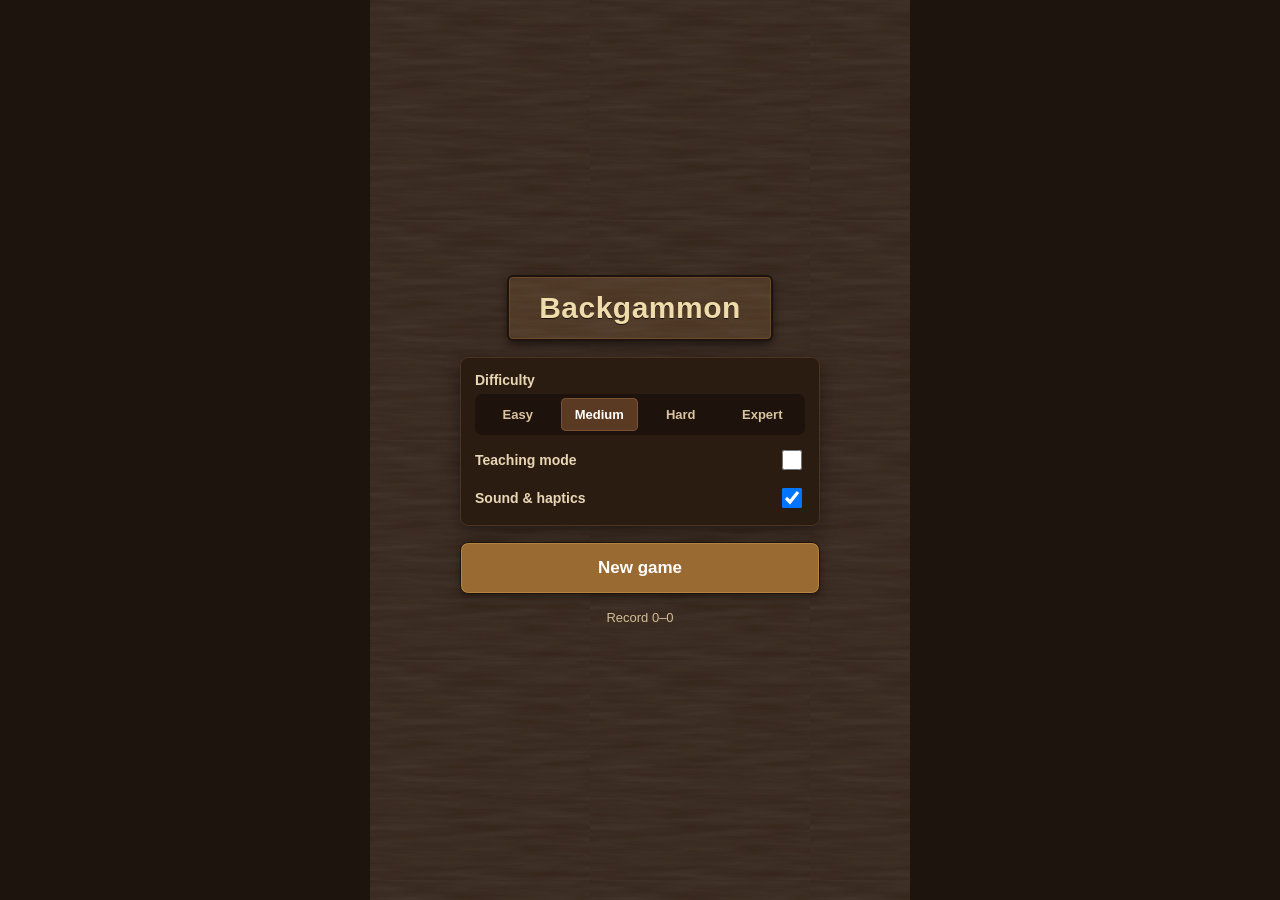
<file: docs/index.html>
<!DOCTYPE html>
<html lang="en">
<head>
  <meta charset="utf-8" />
  <meta name="viewport" content="width=device-width, initial-scale=1, maximum-scale=1, user-scalable=no, viewport-fit=cover" />
  <meta name="theme-color" content="#241a11" />
  <meta name="apple-mobile-web-app-capable" content="yes" />
  <title>Backgammon</title>
  <!-- self-contained build; edit web/*.js and rerun build_play.py -->
  <style>
:root {
  /* solid material colors — no gradients */
  --felt: #b58a55;          /* playing surface (camel) */
  --felt-dark: #7c5631;     /* bear-off tray */
  --wood: #34241a;          /* walnut frame */
  --wood-light: #4a3320;    /* center bar / lighter walnut */
  --wood-edge: #1d130c;     /* frame edge */
  --pt-light: #e7d6b1;      /* cream point */
  --pt-dark: #5a3a22;       /* walnut point */
  --white-checker: #e9dfc7; /* ivory checker body */
  --white-edge: #b39c6c;
  --white-ring: #cdba8c;
  --white-text: #6a5230;
  --black-checker: #2e2014; /* espresso checker body */
  --black-edge: #150d06;
  --black-ring: #574230;
  --black-text: #d6c4a2;
  --hi-src: #1f7bd6;        /* source highlight (blue) */
  --hi-dst: #2bb24a;        /* destination highlight (green) */
  --bg: #1c140d;            /* dark backdrop */
  --panel: #2a1c11;
  --text: #f1e8d6;
  --muted: #bda988;

  /* fine felt noise */
  --tex-felt: url("data:image/svg+xml,%3Csvg%20xmlns='http://www.w3.org/2000/svg'%20width='90'%20height='90'%3E%3Cfilter%20id='n'%3E%3CfeTurbulence%20type='fractalNoise'%20baseFrequency='0.85'%20numOctaves='2'/%3E%3CfeColorMatrix%20type='saturate'%20values='0'/%3E%3C/filter%3E%3Crect%20width='100%25'%20height='100%25'%20filter='url(%23n)'%20opacity='0.045'/%3E%3C/svg%3E");
  /* directional wood grain */
  --tex-wood: url("data:image/svg+xml,%3Csvg%20xmlns='http://www.w3.org/2000/svg'%20width='220'%20height='220'%3E%3Cfilter%20id='w'%3E%3CfeTurbulence%20type='fractalNoise'%20baseFrequency='0.014%200.17'%20numOctaves='3'%20seed='7'/%3E%3CfeColorMatrix%20type='saturate'%20values='0'/%3E%3C/filter%3E%3Crect%20width='100%25'%20height='100%25'%20filter='url(%23w)'%20opacity='0.11'/%3E%3C/svg%3E");
}
* { box-sizing: border-box; -webkit-tap-highlight-color: transparent; }
html, body { margin: 0; padding: 0; background: var(--bg); color: var(--text);
  font-family: -apple-system, BlinkMacSystemFont, "Segoe UI", Roboto, sans-serif;
  height: 100%; overflow: hidden; }
#app { max-width: 540px; margin: 0 auto; padding: 6px 8px;
  height: 100vh; height: 100dvh; display: flex; flex-direction: column;
  background-color: var(--wood);
  background-image: var(--tex-wood); background-size: 220px 220px; }
/* fixed-height rows; the board flexes to fill what's left */
.gamebar, .controls, .teachPanel { flex: 0 0 auto; }

/* ===== screens ===== */
.screen { display: none; }
.screen.active { flex: 1 1 auto; display: flex; flex-direction: column; min-height: 0; gap: 5px; }

/* ===== home screen ===== */
#home { align-items: center; justify-content: center; gap: 16px; padding: 12px; }
.home-plaque { font-size: 30px; font-weight: 800; letter-spacing: .5px; color: #f0dcab;
  text-shadow: 0 1px 0 #1d130c;
  padding: 14px 30px; border-radius: 6px;
  background: var(--wood-light); background-image: var(--tex-wood); background-size: 220px 220px;
  border: 2px solid #1d130c;
  box-shadow: inset 0 0 0 1px #6a4a2a, 0 4px 10px rgba(0,0,0,.5); }
.home-panel { width: 100%; max-width: 360px; background: var(--panel);
  border: 1px solid #4a3320; border-radius: 8px; padding: 14px; display: flex; flex-direction: column; gap: 12px;
  box-shadow: 0 6px 18px rgba(0,0,0,.4); }
.field { display: flex; flex-direction: column; gap: 6px; }
.field.row { flex-direction: row; align-items: center; justify-content: space-between; }
.field-label { color: #e9d6b4; font-size: 14px; font-weight: 600; }
.seg { display: flex; gap: 4px; background: #1d130c; border-radius: 7px; padding: 4px; }
.seg button { flex: 1; padding: 9px 4px; border: none; border-radius: 5px; background: transparent;
  color: #d9c3a0; font-size: 13px; font-weight: 600; }
.seg button.on { background: var(--pt-dark); color: #fff; box-shadow: inset 0 0 0 1px #7a5230; }
#home select { background: #1d130c; color: var(--text); border: 1px solid #4a3320; border-radius: 6px; padding: 7px 10px; font-size: 14px; }
#home .toggle input { width: 20px; height: 20px; }
.home-actions { width: 100%; max-width: 360px; display: flex; flex-direction: column; gap: 10px; }
.bigbtn { padding: 15px; border-radius: 8px; font-size: 17px; font-weight: 700;
  border: 1px solid #1d130c; background: var(--wood-light); color: #f0e2c8;
  box-shadow: inset 0 0 0 1px #5a4129, 0 3px 8px rgba(0,0,0,.4); }
.bigbtn.primary { background: #9a6a33; border-color: #1d130c; color: #fff;
  box-shadow: inset 0 0 0 1px #b58341, 0 3px 8px rgba(0,0,0,.4); }
.bigbtn:active { transform: scale(.98); }
.home-stats { color: #d3bd98; font-size: 13px; }

/* ===== game top bar ===== */
.gamebar { display: flex; align-items: center; gap: 8px; padding: 2px 2px; }
.gamebar .msg { flex: 1; font-size: 13px; color: var(--text); white-space: nowrap; overflow: hidden; text-overflow: ellipsis; }
.gamebar .pips { font-size: 12px; color: var(--muted); white-space: nowrap; }
.iconbtn { width: 38px; height: 34px; flex: 0 0 auto; border-radius: 6px; border: 1px solid #1d130c;
  background: var(--wood-light); color: #f0e2c8; font-size: 17px; line-height: 1; }
.iconbtn.on { background: #9a6a33; border-color: #1d130c; }
.iconbtn:active { transform: scale(.95); }
.gamebar .cube { width: 32px; height: 32px; font-size: 14px; flex: 0 0 auto; }

.topbar { display: flex; align-items: center; gap: 8px; flex-wrap: wrap; margin-bottom: 6px; }
.topbar h1 { font-size: 18px; margin: 0; flex: 1; font-weight: 700; }
.topbar select, .topbar button, .controls button {
  background: var(--wood-light); color: var(--text); border: 1px solid #1d130c;
  border-radius: 6px; padding: 7px 10px; font-size: 14px; }
.toggle { display: flex; align-items: center; gap: 5px; font-size: 13px; color: var(--muted); }

.status { background: var(--panel); border-radius: 6px; padding: 6px 10px; font-size: 13px;
  min-height: 20px; display: flex; justify-content: space-between; gap: 8px; }
.status .msg { color: var(--text); }
.status .pips { color: var(--muted); white-space: nowrap; }

/* ===== Board ===== */
#board { border: 10px solid var(--wood); border-radius: 8px; position: relative;
  margin: 2px 0; display: flex; flex-direction: column; flex: 1 1 auto; min-height: 0;
  background-color: var(--wood); background-image: var(--tex-wood); background-size: 220px 220px;
  box-shadow: inset 0 0 0 2px var(--wood-edge), 0 6px 18px rgba(0,0,0,.55); }
.board-half { display: flex; flex: 1; min-height: 0; }
.quadrant { display: flex; flex: 12; min-width: 0;
  background-color: var(--felt);
  background-image: var(--tex-felt); background-size: 90px 90px; }
.bar { flex: 1.4; display: flex; flex-direction: column;
  align-items: center; justify-content: space-between; min-width: 22px;
  background-color: var(--wood-light); background-image: var(--tex-wood); background-size: 220px 220px;
  box-shadow: inset 1px 0 0 var(--wood-edge), inset -1px 0 0 var(--wood-edge); }
.tray { flex: 1.6; display: flex; flex-direction: column;
  align-items: center; justify-content: space-between; min-width: 26px;
  background-color: var(--felt-dark);
  box-shadow: inset 2px 0 0 var(--wood-edge); }

.point { flex: 1; position: relative; display: flex; flex-direction: column;
  align-items: center; min-width: 0; cursor: pointer; }
.board-half.top .point { justify-content: flex-start; }
.board-half.bottom .point { justify-content: flex-end; }
/* triangles — flat solid colors */
.point::before { content: ""; position: absolute; left: 8%; right: 8%; }
.board-half.top .point::before { top: 0; height: 92%;
  clip-path: polygon(0 0, 100% 0, 50% 100%); }
.board-half.bottom .point::before { bottom: 0; height: 92%;
  clip-path: polygon(50% 0, 0 100%, 100% 100%); }
.board-half.top .point:nth-child(odd)::before  { background: var(--pt-dark); }
.board-half.top .point:nth-child(even)::before { background: var(--pt-light); }
.board-half.bottom .point:nth-child(odd)::before  { background: var(--pt-dark); }
.board-half.bottom .point:nth-child(even)::before { background: var(--pt-light); }

.point .label { position: absolute; font-size: 9px; color: rgba(255,255,255,.5); z-index: 2; }
.board-half.top .point .label { bottom: 2px; }
.board-half.bottom .point .label { top: 2px; }

.checkers { position: relative; z-index: 3; display: flex; flex-direction: column;
  align-items: center; width: 100%; }
.board-half.bottom .checkers { flex-direction: column-reverse; }
.checker { width: 86%; max-width: 32px; aspect-ratio: 1; border-radius: 50%;
  display: flex; align-items: center; justify-content: center; font-size: 11px; font-weight: 700;
  margin: -1px 0; position: relative;
  box-shadow: 0 2px 3px rgba(0,0,0,.45); }
/* concentric turned-wood grooves (flat rings, no gradient) */
.checker::before { content: ""; position: absolute; width: 64%; height: 64%; border-radius: 50%;
  z-index: 1; }
.checker::after { content: ""; position: absolute; width: 30%; height: 30%; border-radius: 50%;
  z-index: 1; }
.checker.w { background: var(--white-checker); border: 1.5px solid var(--white-edge); color: var(--white-text); }
.checker.w::before { border: 1.5px solid var(--white-ring); }
.checker.w::after { border: 1.5px solid var(--white-ring); }
.checker.b { background: var(--black-checker); border: 1.5px solid var(--black-edge); color: var(--black-text); }
.checker.b::before { border: 1.5px solid var(--black-ring); }
.checker.b::after { border: 1.5px solid var(--black-ring); }

/* stacked checkers in bar/tray are smaller */
.bar .checker, .tray .checker { width: 70%; max-width: 22px; }
.tray .count { color: var(--muted); font-size: 11px; padding: 2px; }

.bar, .tray { position: relative; }

/* movable checkers: the liftable (top-of-stack) checker gets a soft glowing
   ring that gently breathes — "ready to pick up" — instead of a hard box. */
.point.src .checker:last-child,
.bar.src .checker:last-child {
  box-shadow: 0 2px 3px rgba(0,0,0,.45),
              0 0 0 2px var(--hi-src),
              0 0 9px 1px rgba(43,128,221,.55);
  z-index: 6;
  animation: liftBreathe 1.5s ease-in-out infinite; }
@keyframes liftBreathe {
  0%, 100% { transform: translateY(0) scale(1); }
  50%      { transform: translateY(-2px) scale(1.035); } }

/* selected source: lifted off the board with a bright white halo */
.point.sel .checker:last-child,
.bar.sel .checker:last-child {
  box-shadow: 0 7px 9px rgba(0,0,0,.5),
              0 0 0 2.5px #fff,
              0 0 13px 2px rgba(255,255,255,.5);
  transform: translateY(-4px) scale(1.07);
  z-index: 7; }

/* Landing spots: the triangle itself glow-pulses. Yellow = a legal place the
   selected checker can land; green = a teaching-mode recommended spot. */
.point.dst::after, .point.bestghost::after { content: ""; position: absolute;
  left: 8%; right: 8%; z-index: 2; pointer-events: none; }
.board-half.top .point.dst::after, .board-half.top .point.bestghost::after {
  top: 0; height: 92%; clip-path: polygon(0 0, 100% 0, 50% 100%); }
.board-half.bottom .point.dst::after, .board-half.bottom .point.bestghost::after {
  bottom: 0; height: 92%; clip-path: polygon(50% 0, 0 100%, 100% 100%); }
.point.dst::after       { background: rgba(255,212,60,.45); animation: glowYellow 1s ease-in-out infinite; }
.point.bestghost::after { background: rgba(70,222,110,.5);  animation: glowGreen  1s ease-in-out infinite; }
.tray.dst { animation: glowYellowBox 1s ease-in-out infinite; }

@keyframes glowYellow {
  0%,100% { opacity: .5; filter: drop-shadow(0 0 2px rgba(255,205,50,.7)); }
  50%     { opacity: 1;  filter: drop-shadow(0 0 10px rgba(255,205,50,1)); } }
@keyframes glowGreen {
  0%,100% { opacity: .5; filter: drop-shadow(0 0 2px rgba(55,215,100,.7)); }
  50%     { opacity: 1;  filter: drop-shadow(0 0 10px rgba(55,215,100,1)); } }
@keyframes glowYellowBox {
  0%,100% { box-shadow: inset 0 0 0 2px rgba(255,205,50,.5), 0 0 4px rgba(255,205,50,.4); }
  50%     { box-shadow: inset 0 0 0 3px rgba(255,205,50,1), 0 0 12px rgba(255,205,50,.9); } }

/* a checker mid-flight between points */
.checker.flying { position: fixed; z-index: 100; pointer-events: none; margin: 0;
  transition: transform .26s cubic-bezier(.22,.7,.3,1); will-change: transform; }
/* the just-arrived checker settling onto its point */
.checker.land { animation: landPop .2s cubic-bezier(.34,1.56,.64,1); }
@keyframes landPop { 0% { transform: scale(1.28); } 100% { transform: scale(1); } }

/* Dice + cube */
#dice.dice-overlay { position: absolute; top: 50%; left: 50%; transform: translate(-50%, -50%);
  display: flex; align-items: center; gap: 10px; z-index: 30; pointer-events: none; }
.dice-overlay .die { box-shadow: 0 4px 8px rgba(0,0,0,.5); }
.die { width: 42px; height: 42px; background: #f4f0e6; border-radius: 6px; display: grid;
  grid-template: repeat(3, 1fr) / repeat(3, 1fr); padding: 5px; box-shadow: 0 2px 4px rgba(0,0,0,.4);
  border: 1px solid #d8d0bd;
  transition: opacity .2s, transform .2s; }
.die.used { opacity: .35; transform: scale(.9); }
/* dark dice for the AI player's turn */
.die.brown { background: #2e2014; border-color: #150d06; }
.die.brown .pip { background: #efe2c7; }
#dice.rolling .die { animation: tumble .14s linear infinite; }
@keyframes tumble {
  0% { transform: rotate(0) scale(1); } 25% { transform: rotate(-12deg) scale(1.08); }
  50% { transform: rotate(0) scale(1.12); } 75% { transform: rotate(12deg) scale(1.08); }
  100% { transform: rotate(0) scale(1); } }
.die.settle { animation: settleDie .26s cubic-bezier(.34,1.56,.64,1); }
@keyframes settleDie { 0% { transform: scale(1.25); } 100% { transform: scale(1); } }
.die .pip { width: 7px; height: 7px; border-radius: 50%; background: #1a1a1a; align-self: center; justify-self: center; }
.cube { width: 40px; height: 40px; border: 1px solid #1d130c; border-radius: 6px; background: #e9dfc7;
  color: #2e2014; display: flex; align-items: center; justify-content: center; font-weight: 700; font-size: 16px;
  box-shadow: inset 0 0 0 1px #cdba8c; }
.cube small { font-size: 9px; color: var(--muted); position: absolute; margin-top: 28px; }

/* floating contextual control (bottom-center): Roll, then Undo once rolled */
.dock { position: absolute; left: 50%; bottom: 12px; transform: translateX(-50%);
  display: flex; align-items: center; gap: 8px; z-index: 40; }
.dockbtn { width: 46px; height: 46px; flex: 0 0 auto; border-radius: 50%;
  border: 1px solid #1d130c; background: var(--wood-light); color: #f0e2c8;
  font-size: 20px; line-height: 1; display: flex; align-items: center; justify-content: center;
  box-shadow: 0 4px 12px rgba(0,0,0,.5), inset 0 0 0 1px #5a4129; cursor: pointer;
  transition: transform .08s, opacity .18s; }
.dockbtn .ic { display: block; transform: translateY(-.5px); }
.dockbtn.primary { width: 50px; height: 50px; font-size: 22px; color: #fff;
  background: #9a6a33; border-color: #1d130c;
  box-shadow: 0 4px 14px rgba(0,0,0,.5), inset 0 0 0 1px #b58341; }
.dockbtn.primary:not(:disabled) { animation: rollPulse 1.6s ease-in-out infinite; }
@keyframes rollPulse {
  0%,100% { box-shadow: 0 4px 14px rgba(0,0,0,.5), inset 0 0 0 1px #b58341, 0 0 0 0 rgba(190,140,70,.5); }
  50%     { box-shadow: 0 4px 14px rgba(0,0,0,.5), inset 0 0 0 1px #b58341, 0 0 0 8px rgba(190,140,70,0); } }
.dockbtn:disabled { opacity: .35; animation: none; cursor: default; }
.dockbtn:active:not(:disabled) { transform: scale(.91); }

/* the doubling cube (top bar) lights up when you may double */
.gamebar .cube.can { cursor: pointer; border-color: #b58341;
  animation: cubePulse 1.9s ease-in-out infinite; }
@keyframes cubePulse {
  0%,100% { box-shadow: inset 0 0 0 1px #cdba8c, 0 0 0 0 rgba(190,140,70,.5); }
  50%     { box-shadow: inset 0 0 0 1px #cdba8c, 0 0 0 5px rgba(190,140,70,0); } }

/* teaching review — a dismissible popup card at the top of the board */
.teachPanel { position: absolute; left: 50%; top: 8px; transform: translateX(-50%);
  width: calc(100% - 20px); max-width: 470px; z-index: 45;
  background: var(--panel); border: 1px solid #5a4129; border-radius: 10px;
  padding: 11px 36px 12px 14px; font-size: 13px; line-height: 1.4;
  box-shadow: 0 12px 30px rgba(0,0,0,.6); }
.teach-close { position: absolute; top: 6px; right: 8px; width: 26px; height: 26px;
  border: none; background: transparent; color: var(--muted); font-size: 21px;
  line-height: 1; cursor: pointer; border-radius: 6px; }
.teach-close:hover { color: var(--text); }
.teachPanel .verdict { font-weight: 700; margin-bottom: 4px; }
.teachPanel .verdict.best { color: #7CFC9A; }
.teachPanel .verdict.good { color: #a3e635; }
.teachPanel .verdict.doubtful { color: #fbbf24; }
.teachPanel .verdict.error { color: #fb923c; }
.teachPanel .verdict.blunder { color: #f87171; }

.modal { position: fixed; inset: 0; background: rgba(0,0,0,.6); display: flex;
  align-items: center; justify-content: center; z-index: 50; }
.modal .card { background: var(--panel); border-radius: 8px; padding: 18px; max-width: 320px; text-align: center;
  border: 1px solid #4a3320; }
.modal .card h2 { margin: 0 0 8px; }
.modal .card .row { display: flex; gap: 8px; margin-top: 12px; }
.modal .card .row button { flex: 1; padding: 10px; border-radius: 6px; border: none; font-weight: 700; }
.stats { font-size: 12px; color: var(--muted); text-align: center; margin-top: 8px; }


</style>
</head>
<body>
  <div id="app">

    <!-- ===== HOME SCREEN ===== -->
    <section id="home" class="screen active">
      <div class="home-plaque">Backgammon</div>

      <div class="home-panel">
        <div class="field">
          <span class="field-label">Difficulty</span>
          <div class="seg" id="homeLevel">
            <button type="button" data-level="easy">Easy</button>
            <button type="button" data-level="medium">Medium</button>
            <button type="button" data-level="hard">Hard</button>
            <button type="button" data-level="expert">Expert</button>
          </div>
        </div>

        <label class="field row toggle">
          <span class="field-label">Teaching mode</span>
          <input type="checkbox" id="homeTeach" />
        </label>

        <div class="field row" id="tierRow">
          <span class="field-label">Hint detail</span>
          <select id="homeTier">
            <option value="beginner">Beginner</option>
            <option value="intermediate">Intermediate</option>
            <option value="advanced">Advanced</option>
          </select>
        </div>

        <label class="field row toggle">
          <span class="field-label">Sound &amp; haptics</span>
          <input type="checkbox" id="homeSound" checked />
        </label>
      </div>

      <div class="home-actions">
        <button id="resumeBtn" class="bigbtn">Resume game</button>
        <button id="playBtn" class="bigbtn primary">New game</button>
      </div>

      <div class="home-stats" id="homeStats"></div>
    </section>

    <!-- ===== GAME SCREEN ===== -->
    <section id="game" class="screen">
      <div class="gamebar">
        <button id="homeBtn" class="iconbtn" title="Menu">☰</button>
        <span class="msg" id="msg"></span>
        <span class="pips" id="pips"></span>
        <div id="cube" class="cube" title="Doubling cube — tap to double">1</div>
        <button id="teachBtn" class="iconbtn" title="Teaching hints">💡</button>
      </div>

      <div id="board">
        <div class="board-half top">
          <div class="quadrant" id="q-tl"></div>
          <div class="bar" id="bar-top"></div>
          <div class="quadrant" id="q-tr"></div>
          <div class="tray" id="tray-top"><span class="count">0</span></div>
        </div>
        <div class="board-half bottom">
          <div class="quadrant" id="q-bl"></div>
          <div class="bar" id="bar-bottom"></div>
          <div class="quadrant" id="q-br"></div>
          <div class="tray" id="tray-bottom"><span class="count">0</span></div>
        </div>
        <div id="dice" class="dice-overlay"></div>

        <div class="dock">
          <button id="rollBtn" class="dockbtn primary" title="Roll dice" aria-label="Roll dice"><span class="ic">⚅</span></button>
          <button id="undoBtn" class="dockbtn" title="Undo move" aria-label="Undo move" style="display:none"><span class="ic">↺</span></button>
        </div>

        <div class="teachPanel" id="teachPanel" style="display:none">
          <button class="teach-close" id="teachClose" title="Dismiss" aria-label="Dismiss">×</button>
          <div class="verdict"></div>
          <div class="why"></div>
        </div>
      </div>
    </section>

  </div>

  <script>
// engine.js — backgammon rules engine (browser + Node).
// A faithful port of Sources/BackgammonEngine (validated by dev/oracle).
//
// Conventions: points[1..24] from White's view, index 0 unused.
//   +n = n White checkers, -n = n Black checkers. White (= +1) moves high->low
//   and bears off past 1; Black (= -1) mirrors. All generation runs on a
//   normalized board (mover positive) and is de-normalized on the way out.
(function (root, factory) {
  const mod = factory();
  if (typeof module === "object" && module.exports) module.exports = mod;
  else root.Engine = mod;
})(typeof self !== "undefined" ? self : this, function () {
  "use strict";

  const WHITE = 1, BLACK = -1;

  function startingBoard() {
    const pts = new Array(25).fill(0);
    const setup = { 1: -2, 6: 5, 8: 3, 12: -5, 13: 5, 17: -3, 19: -5, 24: 2 };
    for (const k in setup) pts[+k] = setup[k];
    return { points: pts, barW: 0, barB: 0, offW: 0, offB: 0 };
  }

  const clone = (b) => ({ points: b.points.slice(), barW: b.barW, barB: b.barB, offW: b.offW, offB: b.offB });
  const bar = (b, pl) => (pl === WHITE ? b.barW : b.barB);
  const off = (b, pl) => (pl === WHITE ? b.offW : b.offB);
  const owns = (b, p, pl) => (pl === WHITE ? b.points[p] > 0 : b.points[p] < 0);
  const count = (b, p, pl) => { const v = b.points[p]; return pl === WHITE ? (v > 0 ? v : 0) : (v < 0 ? -v : 0); };

  function checkerCount(b, pl) {
    let c = bar(b, pl) + off(b, pl);
    for (let p = 1; p <= 24; p++) c += count(b, p, pl);
    return c;
  }

  function mirrored(b) {
    const np = new Array(25).fill(0);
    for (let p = 1; p <= 24; p++) np[p] = -b.points[25 - p];
    return { points: np, barW: b.barB, barB: b.barW, offW: b.offB, offB: b.offW };
  }
  const normalized = (b, pl) => (pl === WHITE ? b : mirrored(b));

  function winner(b) { if (b.offW === 15) return WHITE; if (b.offB === 15) return BLACK; return null; }

  function winType(b) {
    const w = winner(b);
    if (w === null) return null;
    const loser = -w;
    if (off(b, loser) > 0) return "single";
    if (bar(b, loser) > 0) return "backgammon";
    const home = w === WHITE ? [1, 6] : [19, 24];
    for (let p = home[0]; p <= home[1]; p++) if (owns(b, p, loser)) return "backgammon";
    return "gammon";
  }

  function pipCount(b, pl) {
    let pips = bar(b, pl) * 25;
    for (let p = 1; p <= 24; p++) if (owns(b, p, pl)) {
      const dist = pl === WHITE ? p : 25 - p;
      pips += count(b, p, pl) * dist;
    }
    return pips;
  }

  // --- normalized helpers (mover positive) ---
  const canLand = (b, p) => b.points[p] >= -1;
  function allHome(b) {
    if (b.barW > 0) return false;
    for (let p = 7; p <= 24; p++) if (b.points[p] > 0) return false;
    return true;
  }
  function noneHigher(b, p) {
    if (p >= 6) return true;
    for (let q = p + 1; q <= 6; q++) if (b.points[q] > 0) return false;
    return true;
  }

  function singleStepMoves(b, die) {
    const moves = [];
    if (b.barW > 0) {
      const entry = 25 - die;
      if (canLand(b, entry)) moves.push({ from: 25, to: entry, die });
      return moves;
    }
    for (let p = 24; p >= 1; p--) if (b.points[p] > 0) {
      const dest = p - die;
      if (dest >= 1 && canLand(b, dest)) moves.push({ from: p, to: dest, die });
    }
    if (allHome(b)) {
      for (let p = 1; p <= 6; p++) if (b.points[p] > 0) {
        if (p === die) moves.push({ from: p, to: 0, die });
        else if (die > p && noneHigher(b, p)) moves.push({ from: p, to: 0, die });
      }
    }
    return moves;
  }

  // Apply a single move on a NORMALIZED board (mover positive).
  function applyNorm(m, b) {
    const nb = clone(b);
    if (m.from === 25) nb.barW--; else nb.points[m.from]--;
    if (m.to === 0) nb.offW++;
    else {
      if (nb.points[m.to] < 0) { nb.points[m.to] = 0; nb.barB++; }
      nb.points[m.to]++;
    }
    return nb;
  }

  // Apply a single move on a REAL board for `pl` (used by UI/AI step-by-step).
  function applyMove(b, m, pl) {
    const nb = clone(b);
    if (m.from === 25) { if (pl === WHITE) nb.barW--; else nb.barB--; }
    else nb.points[m.from] -= pl;
    if (m.to === 0) { if (pl === WHITE) nb.offW++; else nb.offB++; }
    else {
      if (nb.points[m.to] === -pl) { nb.points[m.to] = 0; if (pl === WHITE) nb.barB++; else nb.barW++; }
      nb.points[m.to] += pl;
    }
    return nb;
  }

  const keyB = (b) => b.points.join(",") + "|" + b.barW + "," + b.barB + "|" + b.offW + "," + b.offB;

  function explore(b, remaining, acc, out, state) {
    if (acc.length > state.max) state.max = acc.length;
    if (acc.length > 0) {
      const k = acc.map((m) => m.from + ">" + m.to + ":" + m.die).join(";") + "#" + keyB(b);
      out.set(k, { moves: acc.slice(), result: b });
    }
    if (remaining.length === 0) return;
    const die = remaining[0], rest = remaining.slice(1);
    for (const mv of singleStepMoves(b, die)) explore(applyNorm(mv, b), rest, acc.concat([mv]), out, state);
  }

  const flip = (x) => (x === 0 || x === 25 ? x : 25 - x);
  function denorm(play, pl) {
    if (pl === WHITE) return play;
    const moves = play.moves.map((m) => ({ from: flip(m.from), to: flip(m.to), die: m.die }));
    return { moves, result: normalized(play.result, pl) };
  }

  function legalPlays(b, d1, d2, pl) {
    const norm = normalized(b, pl);
    const isDouble = d1 === d2;
    const orderings = isDouble ? [[d1, d1, d1, d1]] : [[d1, d2], [d2, d1]];
    const out = new Map();
    const state = { max: 0 };
    for (const seq of orderings) explore(norm, seq, [], out, state);
    let best = [...out.values()].filter((p) => p.moves.length === state.max);
    if (state.max === 1 && !isDouble) {
      const larger = Math.max(d1, d2);
      const wl = best.filter((p) => p.moves[0].die === larger);
      if (wl.length) best = wl;
    }
    if (best.length === 0) best = [{ moves: [], result: norm }];
    return best.map((p) => denorm(p, pl));
  }

  // Distinct legal plays by *resulting board* (collapses the many move orders
  // that reach the same position — essential for fast search on doubles).
  function uniquePlays(b, d1, d2, pl) {
    const all = legalPlays(b, d1, d2, pl);
    const seen = new Map();
    for (const p of all) { const k = keyB(p.result); if (!seen.has(k)) seen.set(k, p); }
    return [...seen.values()];
  }

  // All 21 distinct rolls with their /36 weight.
  const allRolls = (() => {
    const r = [];
    for (let a = 1; a <= 6; a++) for (let b = a; b <= 6; b++) r.push({ d1: a, d2: b, prob: a === b ? 1 : 2 });
    return r;
  })();

  return {
    WHITE, BLACK,
    startingBoard, clone, bar, off, owns, count, checkerCount,
    mirrored, normalized, winner, winType, pipCount,
    singleStepMoves, applyNorm, applyMove, legalPlays, uniquePlays, keyB, allRolls,
  };
});


</script>
  <script>
// ai.js — opponent brain and the analysis used by Teach Me.
//
// Honest note: this is a hand-crafted *positional* evaluator, not Tesauro's
// pubeval (whose exact weight vectors aren't reproduced here) nor a trained
// neural net. It plays a reasonable game and, crucially, ranks every legal
// play by an equity-like score — which is exactly what Teach Me needs. The
// native app would swap this for pubeval / a TD-Gammon net behind the same API.
(function (root, factory) {
  const mod = factory(typeof require === "function" ? require("./engine.js") : root.Engine);
  if (typeof module === "object" && module.exports) module.exports = mod;
  else root.AI = mod;
})(typeof self !== "undefined" ? self : this, function (E) {
  "use strict";
  const { WHITE, BLACK } = E;

  // Pip count on a normalized board for the mover (+) or opponent (-).
  function pipNorm(b, sign) {
    let pips = (sign > 0 ? b.barW : b.barB) * 25;
    for (let p = 1; p <= 24; p++) {
      const v = b.points[p];
      if (sign > 0 && v > 0) pips += p * v;
      if (sign < 0 && v < 0) pips += (25 - p) * -v;
    }
    return pips;
  }

  // Approximate count (/36) of opponent rolls that hit the mover's blot on `p`.
  // Geometric estimate (direct + simple combos + doubles); fast enough for the
  // inner loop. Teach Me uses the engine-exact version below for its claims.
  function cheapShots(b, p) {
    const opp = [];
    for (let q = 1; q < p; q++) if (b.points[q] < 0) opp.push(q);
    const barOpp = b.barB > 0;
    const blocked = (i) => i >= 1 && i <= 24 && b.points[i] >= 2;
    let hits = 0;
    for (let a = 1; a <= 6; a++) for (let c = 1; c <= 6; c++) {
      let hit = false;
      for (const q of opp) { const d = p - q; if (d === a || d === c) hit = true; }
      if (barOpp && (p === a || p === c)) hit = true;
      if (!hit) {
        for (const q of opp) {
          const d = p - q;
          if (d === a + c && (!blocked(q + a) || !blocked(q + c))) hit = true;
        }
        if (a === c) for (const q of opp) {
          const d = p - q;
          if (d > 0 && d % a === 0 && d / a <= 4) {
            let ok = true;
            for (let k = 1; k < d / a; k++) if (blocked(q + a * k)) ok = false;
            if (ok) hit = true;
          }
        }
      }
      if (hit) hits++;
    }
    return hits / 36;
  }

  // Eval cache (cleared at the start of each top-level ranking) so repeated
  // reply positions across the 21 opponent rolls aren't re-scored.
  let evalCache = new Map();
  function evaluate(board, player) {
    const ck = E.keyB(board) + ":" + player;
    const hit = evalCache.get(ck);
    if (hit !== undefined) return hit;
    const v = evaluateRaw(board, player);
    evalCache.set(ck, v);
    return v;
  }

  // Positional equity estimate for `player` (higher is better).
  function evaluateRaw(board, player) {
    const w = E.winner(board);
    if (w === player) return 100;
    if (w === -player) return -100;
    const b = E.normalized(board, player); // mover is positive
    let s = 0;

    const pm = pipNorm(b, +1), po = pipNorm(b, -1);
    s += (po - pm) * 0.10;                 // the race
    s += (b.offW - b.offB) * 0.5;          // bearing-off progress
    s += -b.barW * 1.2 + b.barB * 0.9;     // checkers on the bar

    // Home-board / blocking points (golden 5, bar 7, then 4, others).
    for (let p = 1; p <= 6; p++) if (b.points[p] >= 2) s += p === 5 ? 0.9 : p === 4 ? 0.7 : 0.45;
    if (b.points[7] >= 2) s += 0.6;        // bar point

    // Advanced anchors in the opponent's home (golden anchor = 20).
    for (let p = 19; p <= 24; p++) if (b.points[p] <= -2) {} // (opp anchors, ignored here)
    for (let p = 19; p <= 24; p++) if (b.points[p] >= 2) s += p === 20 ? 0.7 : 0.4;

    // Blots: penalize by how exposed they are.
    for (let p = 1; p <= 24; p++) if (b.points[p] === 1) s -= 0.25 + 1.2 * cheapShots(b, p);

    // Trapped back checkers, stacking, and burying.
    let back = 0;
    for (let p = 19; p <= 24; p++) if (b.points[p] > 0) back += b.points[p];
    s -= back * 0.12;
    for (let p = 1; p <= 24; p++) if (b.points[p] > 4) s -= (b.points[p] - 4) * 0.12;
    s -= Math.max(0, b.points[1] - 2) * 0.10 + Math.max(0, b.points[2] - 2) * 0.05;

    return s;
  }

  // 1-ply: average over the opponent's 21 rolls, opponent replying greedily.
  // Opponent replies are deduped by resulting board for speed.
  function score1ply(resultBoard, player) {
    if (E.winner(resultBoard) !== null) return evaluate(resultBoard, player);
    let total = 0, wsum = 0;
    for (const r of E.allRolls) {
      const oppPlays = E.uniquePlays(resultBoard, r.d1, r.d2, -player);
      let bestOpp = -Infinity;
      for (const pl of oppPlays) { const v = evaluate(pl.result, -player); if (v > bestOpp) bestOpp = v; }
      if (bestOpp === -Infinity) bestOpp = evaluate(resultBoard, -player);
      total += r.prob * -bestOpp;
      wsum += r.prob;
    }
    return total / wsum;
  }

  function scorePlay(play, player, plies) {
    return plies >= 1 ? score1ply(play.result, player) : evaluate(play.result, player);
  }

  // How many candidates get the (expensive) 1-ply treatment. The best play is
  // virtually always within the top few by 0-ply, so this bounds cost sharply.
  const ONE_PLY_CANDIDATES = 8;

  // Rank legal plays (best first). Candidates are deduped by resulting board;
  // for 1-ply we pre-sort by 0-ply and only deep-search the top-K. Used by the
  // AI and by Teach Me.
  function rankPlays(board, d1, d2, player, plies) {
    evalCache = new Map(); // fresh cache per top-level decision
    const unique = E.uniquePlays(board, d1, d2, player);
    const scored = unique.map((p) => ({ play: p, base: evaluate(p.result, player), score: 0 }));
    if (plies >= 1) {
      scored.sort((a, b) => b.base - a.base);
      const k = Math.min(ONE_PLY_CANDIDATES, scored.length);
      for (let i = 0; i < scored.length; i++) {
        scored[i].score = i < k ? score1ply(scored[i].play.result, player)
                                : scored[i].base - 1e-6; // keep un-searched tail below
      }
    } else {
      for (const s of scored) s.score = s.base;
    }
    scored.sort((a, b) => b.score - a.score);
    return scored.map((s) => ({ play: s.play, score: s.score }));
  }

  const LEVELS = {
    easy: { name: "Easy", plies: 0, blunderRate: 0.35, severity: 6, cube: false },
    medium: { name: "Medium", plies: 0, blunderRate: 0.15, severity: 3, cube: true },
    hard: { name: "Hard", plies: 1, blunderRate: 0.04, severity: 2, cube: true },
    expert: { name: "Expert", plies: 1, blunderRate: 0.0, severity: 1, cube: true },
  };

  // Choose a play for the AI at a difficulty (with realistic, bounded blunders).
  function choosePlay(board, d1, d2, player, level, rng) {
    const cfg = LEVELS[level] || LEVELS.medium;
    const ranked = rankPlays(board, d1, d2, player, cfg.plies);
    if (ranked.length <= 1) return ranked[0] ? ranked[0].play : { moves: [], result: board };
    const r = rng ? rng() : Math.random();
    if (r < cfg.blunderRate) {
      const n = Math.min(cfg.severity, ranked.length);
      return ranked[(rng ? Math.floor(rng() * n) : Math.floor(Math.random() * n))].play;
    }
    return ranked[0].play;
  }

  // Map an equity estimate to a pseudo win-probability (for cube logic / display).
  const winProb = (board, player) => 1 / (1 + Math.exp(-evaluate(board, player) * 0.5));

  // Cube: should `player` offer a double now? (basic doubling window)
  function shouldDouble(board, player, level) {
    const cfg = LEVELS[level] || LEVELS.medium;
    if (!cfg.cube) return false;
    const wp = winProb(board, player);
    return wp >= 0.68 && wp <= 0.88; // double in the window; "too good" plays on
  }
  // Cube: should `player` take a double just offered to them?
  function shouldTake(board, player, level) {
    const cfg = LEVELS[level] || LEVELS.medium;
    if (!cfg.cube) return true;
    return winProb(board, player) >= 0.25; // 25% take point
  }

  return { evaluate, score1ply, scorePlay, rankPlays, choosePlay, winProb, shouldDouble, shouldTake, cheapShots, LEVELS };
});


</script>
  <script>
// teach.js — "Teach Me" analysis built on the same evaluator the AI uses.
// Surfaces the best play, classifies the player's choice, and generates the
// "why" from a before/after diff of the board (mapped to strategy concepts).
(function (root, factory) {
  const mod = factory(
    typeof require === "function" ? require("./engine.js") : root.Engine,
    typeof require === "function" ? require("./ai.js") : root.AI
  );
  if (typeof module === "object" && module.exports) module.exports = mod;
  else root.Teach = mod;
})(typeof self !== "undefined" ? self : this, function (E, AI) {
  "use strict";

  // Teach always analyses at the strongest affordable depth (1-ply), even when
  // the player is on Easy — the lesson must be correct.
  const TEACH_PLIES = 1;

  // Engine-exact: how many of 36 rolls let `hitter` hit a blot on `point`.
  function exactHitRolls(board, point, hitter) {
    const victim = -hitter;
    const before = E.count(board, point, victim);
    if (before !== 1) return 0;
    let n = 0;
    for (const r of E.allRolls) {
      const plays = E.legalPlays(board, r.d1, r.d2, hitter);
      if (plays.some((p) => E.count(p.result, point, victim) < before)) n += r.prob;
    }
    return n; // out of 36
  }

  // Concept helpers operate in the player's normalized frame (home = 1..6, etc).
  const madePoint = (after, before, p) => after.points[p] >= 2 && before.points[p] < 2;
  function blots(b) { let n = 0; for (let p = 1; p <= 24; p++) if (b.points[p] === 1) n++; return n; }
  function backCheckers(b) { let n = 0; for (let p = 19; p <= 24; p++) if (b.points[p] > 0) n += b.points[p]; return n; }

  function reasonsFor(bestPlay, chosenPlay, board, player) {
    const before = E.normalized(board, player);
    const after = E.normalized(bestPlay.result, player);
    const reasons = [];

    if (madePoint(after, before, 5)) reasons.push("Makes your 5-point (the ‘golden point’) — your most valuable blocking point.");
    if (madePoint(after, before, 7)) reasons.push("Makes the bar-point, building a wall in front of the opponent’s back checkers.");
    if (madePoint(after, before, 4)) reasons.push("Makes your 4-point, strengthening your home board.");
    for (const p of [3, 6]) if (madePoint(after, before, p)) reasons.push(`Makes your ${p}-point.`);
    if (after.points[20] >= 2 && before.points[20] < 2) reasons.push("Secures the golden anchor (opponent’s 5-point) — your best defensive point.");

    if (backCheckers(after) < backCheckers(before)) reasons.push("Escapes a back checker toward safety.");
    if (after.barB > before.barB) reasons.push("Hits an opponent blot, sending it to the bar and costing them tempo.");
    if (blots(after) < blots(before)) reasons.push("Reduces the number of blots you leave exposed.");
    if (E.off(bestPlay.result, player) > E.off(board, player)) reasons.push("Bears a checker off, banking progress toward the win.");

    // Contrast with the player's choice: quantify extra risk it takes on.
    if (chosenPlay && chosenPlay !== bestPlay) {
      let worst = null;
      for (let p = 1; p <= 24; p++) {
        if (E.count(chosenPlay.result, p, player) === 1) {
          const shots = exactHitRolls(chosenPlay.result, p, -player);
          if (shots > 0 && (!worst || shots > worst.shots)) worst = { point: p, shots };
        }
      }
      if (worst) reasons.push(`Your move leaves a blot hittable by ${worst.shots} of 36 rolls — the recommended move is safer here.`);
    }

    if (reasons.length === 0) reasons.push("Best by the numbers — it keeps the most flexible position and the best equity.");
    return reasons;
  }

  // Verdict thresholds in this evaluator's equity units (not real millipoints).
  function verdictFrom(loss) {
    if (loss < 0.02) return "best";
    if (loss < 0.08) return "good";
    if (loss < 0.16) return "doubtful";
    if (loss < 0.35) return "error";
    return "blunder";
  }

  // Pre-move: rank the player's options so we can highlight the best.
  function analyze(board, d1, d2, player) {
    const ranked = AI.rankPlays(board, d1, d2, player, TEACH_PLIES);
    return { ranked, best: ranked[0] };
  }

  // Post-move: grade the play the player actually made.
  function review(analysis, chosenPlay, board, player) {
    const best = analysis.best;
    const chosen = analysis.ranked.find((r) => samePlay(r.play, chosenPlay)) || { play: chosenPlay, score: AI.scorePlay(chosenPlay, player, TEACH_PLIES) };
    const loss = Math.max(0, best.score - chosen.score);
    return {
      verdict: verdictFrom(loss),
      loss,
      reasons: reasonsFor(best.play, chosenPlay, board, player),
      bestPlay: best.play,
    };
  }

  function samePlay(a, b) {
    if (!a || !b || a.moves.length !== b.moves.length) return false;
    for (let i = 0; i < a.moves.length; i++)
      if (a.moves[i].from !== b.moves[i].from || a.moves[i].to !== b.moves[i].to) return false;
    return true;
  }

  // Tier-aware phrasing of a review.
  function phrase(review, tier) {
    const r = review.reasons;
    if (tier === "beginner") return r[0];
    if (tier === "advanced") return r.join(" ") + `  (Equity cost of your move: ${review.loss.toFixed(3)}.)`;
    return r.slice(0, 3).join(" "); // intermediate
  }

  const VERDICT_LABEL = { best: "Best ✓", good: "Good", doubtful: "Doubtful ?!", error: "Error ?", blunder: "Blunder ??" };

  return { analyze, review, phrase, exactHitRolls, verdictFrom, samePlay, VERDICT_LABEL, TEACH_PLIES };
});


</script>
  <script>
// ui.js — touch UI, turn flow, cube, Teach Me overlay, and persistence.
(function () {
  "use strict";
  const E = window.Engine, AI = window.AI, Teach = window.Teach;
  const WHITE = E.WHITE, BLACK = E.BLACK; // human = WHITE, AI = BLACK
  const $ = (id) => document.getElementById(id);
  const vibrate = (ms) => navigator.vibrate && navigator.vibrate(ms);

  const QUADS = { "q-tl": [13, 14, 15, 16, 17, 18], "q-tr": [19, 20, 21, 22, 23, 24],
                  "q-bl": [12, 11, 10, 9, 8, 7], "q-br": [6, 5, 4, 3, 2, 1] };

  const S = {
    board: E.startingBoard(), player: WHITE, phase: "roll",
    dice: null, plays: [], movesSoFar: [], selected: null, turnStart: null,
    level: "medium", teach: false, tier: "intermediate",
    analysis: null, lastReview: null,
    cube: 1, cubeOwner: null, // null = center, WHITE/BLACK = owner
    stats: { wins: 0, losses: 0, lossSum: 0, lossN: 0 },
    animating: false, sound: true,
  };

  // ---------- sound (synthesized, no asset files) ----------
  let actx = null;
  function audio() {
    if (!S.sound) return null;
    if (!actx) { try { actx = new (window.AudioContext || window.webkitAudioContext)(); } catch (e) { return null; } }
    if (actx.state === "suspended") actx.resume();
    return actx;
  }
  function tone(freq, dur, type, gain) {
    const a = audio(); if (!a) return;
    const o = a.createOscillator(), g = a.createGain();
    o.type = type || "sine"; o.frequency.value = freq;
    g.gain.value = 0; o.connect(g); g.connect(a.destination);
    const t = a.currentTime;
    g.gain.linearRampToValueAtTime(gain || 0.08, t + 0.008);
    g.gain.exponentialRampToValueAtTime(0.0001, t + dur);
    o.start(t); o.stop(t + dur + 0.02);
  }
  function noise(dur, gain) {
    const a = audio(); if (!a) return;
    const n = Math.floor(a.sampleRate * dur);
    const buf = a.createBuffer(1, n, a.sampleRate), d = buf.getChannelData(0);
    for (let i = 0; i < n; i++) d[i] = (Math.random() * 2 - 1) * (1 - i / n);
    const src = a.createBufferSource(); src.buffer = buf;
    const g = a.createGain(); g.gain.value = gain || 0.05;
    src.connect(g); g.connect(a.destination); src.start();
  }
  const sfx = {
    dice() { noise(0.18, 0.06); },
    move() { tone(330, 0.08, "triangle", 0.05); },
    hit() { tone(150, 0.16, "sawtooth", 0.07); },
    win() { [523, 659, 784].forEach((f, i) => setTimeout(() => tone(f, 0.25, "sine", 0.08), i * 110)); },
    lose() { tone(196, 0.4, "sine", 0.06); },
  };

  // ---------- persistence ----------
  const KEY = "bg_save_v1";
  function save() {
    try { localStorage.setItem(KEY, JSON.stringify({
      board: S.board, player: S.player, phase: S.phase, level: S.level,
      teach: S.teach, tier: S.tier, cube: S.cube, cubeOwner: S.cubeOwner, stats: S.stats,
      sound: S.sound,
    })); } catch (e) {}
  }
  function load() {
    try {
      const d = JSON.parse(localStorage.getItem(KEY) || "null");
      if (!d) return false;
      Object.assign(S, { board: d.board, player: d.player, level: d.level || "medium",
        teach: !!d.teach, tier: d.tier || "intermediate", cube: d.cube || 1,
        cubeOwner: d.cubeOwner ?? null, stats: d.stats || S.stats, sound: d.sound !== false });
      // Always resume at a clean roll decision for whoever was on move.
      S.phase = E.winner(S.board) ? "over" : "roll";
      return true;
    } catch (e) { return false; }
  }

  // ---------- board DOM ----------
  function buildBoard() {
    for (const qid in QUADS) {
      const q = $(qid); q.innerHTML = "";
      for (const p of QUADS[qid]) {
        const pt = document.createElement("div");
        pt.className = "point"; pt.dataset.point = p;
        pt.innerHTML = `<span class="label">${p}</span><div class="checkers"></div>`;
        pt.addEventListener("click", () => onPointTap(p));
        q.appendChild(pt);
      }
    }
    $("bar-bottom").addEventListener("click", () => onPointTap(25)); // white enters from bar
    $("tray-bottom").addEventListener("click", () => onPointTap(0)); // white bears off
  }

  function checkerEl(side, label) {
    const c = document.createElement("div");
    c.className = "checker " + side;
    if (label) c.textContent = label;
    return c;
  }
  function renderStack(container, n, side) {
    container.innerHTML = "";
    const shown = Math.min(n, 5);
    for (let i = 0; i < shown; i++) {
      const top = i === shown - 1 && n > 5;
      container.appendChild(checkerEl(side, top ? String(n) : ""));
    }
  }

  function render() {
    const b = S.board;
    // points
    for (let p = 1; p <= 24; p++) {
      const el = document.querySelector(`.point[data-point="${p}"]`);
      const checkers = el.querySelector(".checkers");
      const w = E.count(b, p, WHITE), bl = E.count(b, p, BLACK);
      renderStack(checkers, w || bl, w ? "w" : "b");
      el.classList.remove("src", "dst", "sel", "bestghost");
    }
    // bar
    renderStack($("bar-bottom").querySelector(".checkers") || mkBarCheckers("bar-bottom"), b.barW, "w");
    renderStack($("bar-top").querySelector(".checkers") || mkBarCheckers("bar-top"), b.barB, "b");
    $("bar-bottom").classList.remove("src");
    // trays
    $("tray-bottom").querySelector(".count").textContent = "✓ " + b.offW;
    $("tray-top").querySelector(".count").textContent = "✓ " + b.offB;
    $("tray-bottom").classList.remove("dst");

    // highlights for current human move (suppressed mid-animation)
    if (S.phase === "move" && S.player === WHITE && !S.animating) {
      const nm = nextMoves();
      if (S.selected === null) {
        const srcs = new Set(nm.map((m) => m.from));
        srcs.forEach((s) => markSource(s));
      } else {
        markSelected(S.selected);
        nm.filter((m) => m.from === S.selected).forEach((m) => markDest(m.to));
      }
    }
    // teach: ghost the best play's destinations pre-move
    if (S.teach && S.phase === "move" && S.player === WHITE && S.analysis && S.movesSoFar.length === 0) {
      for (const m of S.analysis.best.play.moves) {
        if (m.to >= 1 && m.to <= 24) {
          const el = document.querySelector(`.point[data-point="${m.to}"]`);
          if (el) el.classList.add("bestghost");
        }
      }
    }

    renderDice();
    renderCube();
    renderStatus();
    renderControls();
    renderTeach();
    $("teachBtn").classList.toggle("on", S.teach);
  }

  function mkBarCheckers(id) {
    const el = $(id); let c = el.querySelector(".checkers");
    if (!c) { c = document.createElement("div"); c.className = "checkers"; el.appendChild(c); }
    return c;
  }
  function markSource(s) { (s === 25 ? $("bar-bottom") : document.querySelector(`.point[data-point="${s}"]`)).classList.add("src"); }
  function markSelected(s) { (s === 25 ? $("bar-bottom") : document.querySelector(`.point[data-point="${s}"]`)).classList.add("sel"); }
  function markDest(t) { (t === 0 ? $("tray-bottom") : document.querySelector(`.point[data-point="${t}"]`)).classList.add("dst"); }

  const PIPS = { 1: [4], 2: [0, 8], 3: [0, 4, 8], 4: [0, 2, 6, 8], 5: [0, 2, 4, 6, 8], 6: [0, 2, 3, 5, 6, 8] };
  function dieEl(v, used, settle) {
    const d = document.createElement("div");
    d.className = "die" + (S.player === BLACK ? " brown" : "") + (used ? " used" : "") + (settle ? " settle" : "");
    for (let i = 0; i < 9; i++) {
      const cell = document.createElement("div");
      if (PIPS[v].includes(i)) { const pip = document.createElement("div"); pip.className = "pip"; cell.appendChild(pip); }
      d.appendChild(cell);
    }
    return d;
  }
  // Render an arbitrary pair of faces (used by the tumble animation).
  function renderDiceFaces(vals, settle) {
    const row = $("dice"); row.innerHTML = "";
    vals.forEach((v) => row.appendChild(dieEl(v, false, settle)));
  }
  function renderDice() {
    const row = $("dice"); row.innerHTML = "";
    if (!S.dice) return;
    const all = S.dice[0] === S.dice[1] ? [S.dice[0], S.dice[0], S.dice[0], S.dice[0]] : [S.dice[0], S.dice[1]];
    // mark used dice for the human mid-move
    const usedVals = S.player === WHITE ? S.movesSoFar.map((m) => m.die) : [];
    const usedCount = {};
    usedVals.forEach((v) => (usedCount[v] = (usedCount[v] || 0) + 1));
    const remain = {};
    all.forEach((v) => (remain[v] = (remain[v] || 0) + 1));
    all.forEach((v) => {
      const isUsed = usedCount[v] > 0;
      if (isUsed) usedCount[v]--;
      row.appendChild(dieEl(v, isUsed));
    });
  }
  function renderCube() {
    const c = $("cube"); c.textContent = S.cube;
    c.title = S.cubeOwner === null ? "cube (center)" : S.cubeOwner === WHITE ? "you own the cube" : "opponent owns the cube";
  }
  function renderStatus() {
    const w = E.winner(S.board);
    let msg;
    if (w === WHITE) msg = "You win — " + label(E.winType(S.board)) + "!";
    else if (w === BLACK) msg = "Opponent wins — " + label(E.winType(S.board)) + ".";
    else if (S.phase === "roll") msg = S.player === WHITE ? "Your turn — roll." : "Opponent to roll…";
    else if (S.phase === "move") msg = S.selected !== null ? "Tap a spot — or tap the checker again to play it." : "Your move — tap a checker.";
    else if (S.phase === "aiturn") msg = "Opponent thinking…";
    else msg = "";
    $("msg").textContent = msg;
    $("pips").textContent = `you ${E.pipCount(S.board, WHITE)} · opp ${E.pipCount(S.board, BLACK)}`;
  }
  const label = (t) => (t === "single" ? "single" : t === "gammon" ? "gammon (2×)" : "backgammon (3×)");

  function renderControls() {
    const over = !!E.winner(S.board);
    const busy = S.animating;
    const yourRoll = !over && S.phase === "roll" && S.player === WHITE;
    const yourMove = !over && S.phase === "move" && S.player === WHITE;
    const roll = $("rollBtn"), undo = $("undoBtn");
    // one button at a time: Roll before the roll, Undo once you've rolled
    roll.style.display = yourRoll ? "" : "none";
    undo.style.display = yourMove ? "" : "none";
    roll.disabled = busy || !yourRoll;
    undo.disabled = busy || !yourMove || S.movesSoFar.length === 0;
    const canDouble = !busy && yourRoll &&
      AI.LEVELS[S.level].cube && (S.cubeOwner === null || S.cubeOwner === WHITE);
    $("cube").classList.toggle("can", canDouble);
  }

  function renderTeach() {
    const panel = $("teachPanel");
    if (!S.teach || !S.lastReview || S.teachDismissed) { panel.style.display = "none"; return; }
    panel.style.display = "block";
    const r = S.lastReview;
    panel.querySelector(".verdict").className = "verdict " + r.verdict;
    panel.querySelector(".verdict").textContent = "Your move: " + Teach.VERDICT_LABEL[r.verdict];
    panel.querySelector(".why").textContent = Teach.phrase(r, S.tier);
  }
  function renderStats() {
    const el = $("homeStats"); if (!el) return;
    const pr = S.stats.lossN ? (1000 * S.stats.lossSum / S.stats.lossN).toFixed(0) : "—";
    el.textContent = `Record ${S.stats.wins}–${S.stats.losses}` +
      (S.stats.lossN ? ` · avg error ${pr} (lower is better)` : "");
  }

  // ---------- animation ----------
  const rd6 = () => 1 + Math.floor(Math.random() * 6);

  function elementFor(point, player) {
    if (point === 25) return player === WHITE ? $("bar-bottom") : $("bar-top");
    if (point === 0) return player === WHITE ? $("tray-bottom") : $("tray-top");
    return document.querySelector(`.point[data-point="${point}"]`);
  }
  // The screen rect of the exposed (top-of-stack) checker at a point.
  function topCheckerRect(point, player) {
    const host = elementFor(point, player);
    if (!host) return null;
    if (point === 0) return host.getBoundingClientRect();
    const cs = host.querySelectorAll(".checker");
    return (cs.length ? cs[cs.length - 1] : host).getBoundingClientRect();
  }

  // Fly a clone checker from one rect to another, then call done().
  function flyChecker(from, to, player, done) {
    if (!from || !to) { done && done(); return; }
    const size = Math.min(from.width || 24, 30);
    const f = document.createElement("div");
    f.className = "checker " + (player === WHITE ? "w" : "b") + " flying";
    f.style.width = size + "px"; f.style.height = size + "px";
    f.style.left = from.left + (from.width - size) / 2 + "px";
    f.style.top = from.top + (from.height ? 0 : 0) + "px";
    document.body.appendChild(f);
    f.getBoundingClientRect(); // reflow so the transition runs
    const dx = (to.left + (to.width - size) / 2) - (from.left + (from.width - size) / 2);
    const dy = to.top - from.top;
    f.style.transform = `translate(${dx}px, ${dy}px)`;
    let done_ = false;
    const finish = () => { if (done_) return; done_ = true; f.remove(); done && done(); };
    f.addEventListener("transitionend", finish, { once: true });
    setTimeout(finish, 340); // fallback if transitionend is missed
  }

  // Apply one move to the real board, render, and animate the slide.
  function commitAndAnimate(move, player, done) {
    const srcRect = topCheckerRect(move.from, player);
    const willHit = move.to >= 1 && move.to <= 24 && E.count(S.board, move.to, -player) === 1;
    const hitRect = willHit ? topCheckerRect(move.to, -player) : null;

    S.board = E.applyMove(S.board, move, player);
    render();

    let arrived = null, dstRect;
    if (move.to === 0) {
      dstRect = elementFor(0, player).getBoundingClientRect();
    } else {
      const cs = document.querySelectorAll(`.point[data-point="${move.to}"] .checker`);
      arrived = cs[cs.length - 1] || null;
      dstRect = arrived ? arrived.getBoundingClientRect() : topCheckerRect(move.to, player);
      if (arrived) arrived.style.visibility = "hidden"; // hide until the fly lands
    }

    if (hitRect) {
      const barRect = elementFor(25, -player).getBoundingClientRect();
      flyChecker(hitRect, barRect, -player, null);
      sfx.hit(); vibrate(18);
    } else { sfx.move(); vibrate(8); }

    flyChecker(srcRect, dstRect, player, () => {
      if (arrived) {
        arrived.style.visibility = "visible";
        arrived.classList.add("land");
        setTimeout(() => arrived && arrived.classList.remove("land"), 200);
      }
      done && done();
    });
  }

  // Animate a full play (sequence of moves) one step at a time.
  function animatePlay(moves, player, done) {
    let i = 0;
    (function next() {
      if (i >= moves.length) { done(); return; }
      commitAndAnimate(moves[i++], player, () => setTimeout(next, 80));
    })();
  }

  // Tumble the dice for ~0.4s, then settle on the real values, then done().
  function rollDiceAnimated(done) {
    S.dice = [rd6(), rd6()];
    sfx.dice(); vibrate(15);
    const row = $("dice"); row.classList.add("rolling");
    let ticks = 0;
    const iv = setInterval(() => {
      renderDiceFaces([rd6(), rd6()], false);
      if (++ticks >= 7) {
        clearInterval(iv);
        row.classList.remove("rolling");
        renderDiceFaces([S.dice[0], S.dice[1]], true); // settle pop on real faces
        done();
      }
    }, 55);
  }

  // ---------- consistent-play tracking ----------
  function consistent() {
    return S.plays.filter((p) => p.moves.length >= S.movesSoFar.length &&
      S.movesSoFar.every((m, i) => p.moves[i].from === m.from && p.moves[i].to === m.to));
  }
  function nextMoves() {
    const idx = S.movesSoFar.length, seen = new Set(), res = [];
    for (const p of consistent()) if (p.moves.length > idx) {
      const m = p.moves[idx], k = m.from + ">" + m.to;
      if (!seen.has(k)) { seen.add(k); res.push(m); }
    }
    return res;
  }
  const turnComplete = () => S.plays.length > 0 && S.movesSoFar.length === S.plays[0].moves.length;

  // ---------- human interaction ----------
  function onPointTap(p) {
    if (S.phase !== "move" || S.player !== WHITE || S.animating) return;
    const nm = nextMoves();
    if (S.selected === null) {
      if (nm.some((m) => m.from === p)) { S.selected = p; render(); }
      return;
    }
    // tap the already-selected checker again -> just send it where it'd go
    if (p === S.selected) { autoMoveFrom(p, nm); return; }
    // a source is already selected
    const move = nm.find((m) => m.from === S.selected && m.to === p);
    if (move) { applyHuman(move); return; }
    if (nm.some((m) => m.from === p)) { S.selected = p; render(); return; } // reselect
    S.selected = null; render();
  }

  // Tapping a selected checker a second time plays its move automatically:
  // the teaching-recommended destination if known, else the move that travels
  // farthest (uses the larger die). If there's only one option, it just goes.
  function autoMoveFrom(p, nm) {
    const opts = nm.filter((m) => m.from === p);
    if (!opts.length) { S.selected = null; render(); return; }
    let pick = null;
    if (S.analysis && S.analysis.best && S.analysis.best.play) {
      const rec = S.analysis.best.play.moves.find((m) => m.from === p);
      if (rec) pick = opts.find((m) => m.to === rec.to);
    }
    if (!pick) {
      const dist = (m) => (m.to === 0 ? 99 : p - m.to); // bear-off travels farthest
      pick = opts.reduce((a, b) => (dist(b) > dist(a) ? b : a));
    }
    applyHuman(pick);
  }

  function applyHuman(move) {
    if (S.animating) return;
    S.movesSoFar.push(move);
    S.selected = null;
    S.animating = true;
    commitAndAnimate(move, WHITE, () => {
      S.animating = false;
      if (turnComplete()) finishHumanTurn();
      else render();
    });
  }

  function finishHumanTurn() {
    // snap to the canonical resulting board of the matching play
    const match = S.plays.find((p) => Teach.samePlay(p, { moves: S.movesSoFar }));
    if (match) S.board = match.result;
    if (S.teach && S.analysis) {
      S.lastReview = Teach.review(S.analysis, { moves: S.movesSoFar, result: S.board }, S.turnStart, WHITE);
      S.teachDismissed = false;
      S.stats.lossSum += S.lastReview.loss; S.stats.lossN++;
    }
    S.plays = []; S.movesSoFar = []; S.analysis = null;
    if (checkGameOver()) return;
    S.player = BLACK; S.phase = "aiturn"; save(); render();
    setTimeout(aiTurn, 650);
  }

  function rollDice() {
    if (S.phase !== "roll" || S.player !== WHITE || S.animating) return;
    S.animating = true;
    renderControls(); // disable buttons during the roll
    rollDiceAnimated(() => {
      S.animating = false;
      S.plays = E.legalPlays(S.board, S.dice[0], S.dice[1], WHITE);
      S.movesSoFar = []; S.selected = null; S.turnStart = S.board; S.lastReview = null;
      S.analysis = S.teach ? Teach.analyze(S.board, S.dice[0], S.dice[1], WHITE) : null;
      if (S.plays.length === 1 && S.plays[0].moves.length === 0) {
        // no legal move — forfeit
        S.phase = "aiturn"; S.player = BLACK; render();
        $("msg").textContent = "No legal move — you forfeit the turn.";
        setTimeout(() => { S.dice = null; aiTurn(); }, 1100);
        return;
      }
      S.phase = "move"; render();
    });
  }

  function undo() {
    if (S.phase !== "move") return;
    S.board = S.turnStart; S.movesSoFar = []; S.selected = null; render();
  }

  // ---------- AI ----------
  function aiTurn() {
    if (E.winner(S.board)) return;
    // cube: AI may double before rolling
    if (AI.LEVELS[S.level].cube && (S.cubeOwner === null || S.cubeOwner === BLACK) &&
        AI.shouldDouble(S.board, BLACK, S.level)) {
      offerDoubleToHuman();
      return;
    }
    S.animating = true;
    renderStatus();
    rollDiceAnimated(() => {
      // choose runs synchronously (tens of ms); let the dice settle first
      setTimeout(() => {
        const play = AI.choosePlay(S.board, S.dice[0], S.dice[1], BLACK, S.level);
        if (!play || !play.moves.length) {
          S.animating = false;
          if (checkGameOver()) return;
          S.player = WHITE; S.phase = "roll"; S.dice = null; save(); render();
          return;
        }
        animatePlay(play.moves, BLACK, () => {
          S.animating = false;
          if (checkGameOver()) return;
          S.player = WHITE; S.phase = "roll"; S.dice = null; save(); render();
        });
      }, 180);
    });
  }

  // ---------- cube ----------
  function humanDouble() {
    const over = !!E.winner(S.board);
    const canDouble = !S.animating && S.phase === "roll" && S.player === WHITE && !over &&
      AI.LEVELS[S.level].cube && (S.cubeOwner === null || S.cubeOwner === WHITE);
    if (!canDouble) return;
    const proposed = S.cube * 2;
    if (AI.shouldTake(S.board, BLACK, S.level)) {
      S.cube = proposed; S.cubeOwner = BLACK; // opponent took, now owns cube
      flash(`Opponent takes. Cube at ${S.cube}.`);
      render();
    } else {
      flash("Opponent passes — you win this game.");
      endGame(WHITE, /*conceded*/ true);
    }
  }
  function offerDoubleToHuman() {
    showModal(`Opponent doubles to ${S.cube * 2}.`, [
      { text: "Take", cls: "primary", on: () => { S.cube *= 2; S.cubeOwner = WHITE; closeModal(); aiAfterCube(); } },
      { text: "Pass", on: () => { closeModal(); endGame(BLACK, true); } },
    ]);
  }
  function aiAfterCube() {
    S.animating = true;
    rollDiceAnimated(() => {
      setTimeout(() => {
        const play = AI.choosePlay(S.board, S.dice[0], S.dice[1], BLACK, S.level);
        const finishUp = () => {
          S.animating = false;
          if (checkGameOver()) return;
          S.player = WHITE; S.phase = "roll"; S.dice = null; save(); render();
        };
        if (play && play.moves.length) animatePlay(play.moves, BLACK, finishUp);
        else finishUp();
      }, 180);
    });
  }

  // ---------- game over ----------
  function checkGameOver() {
    const w = E.winner(S.board);
    if (!w) return false;
    endGame(w, false);
    return true;
  }
  function endGame(winnerSide, conceded) {
    const mult = conceded ? 1 : { single: 1, gammon: 2, backgammon: 3 }[E.winType(S.board) || "single"];
    const pts = S.cube * mult;
    if (winnerSide === WHITE) S.stats.wins++; else S.stats.losses++;
    S.phase = "over"; S.dice = null; S.animating = false; save(); render();
    if (winnerSide === WHITE) sfx.win(); else sfx.lose();
    const head = winnerSide === WHITE ? "You win! 🎉" : "Opponent wins";
    const detail = conceded ? `Cube conceded · ${pts} point${pts > 1 ? "s" : ""}.`
      : `${label(E.winType(S.board))} × cube ${S.cube} = ${pts} point${pts > 1 ? "s" : ""}.`;
    showModal(head, [
      { text: "Play again", cls: "primary", on: () => { closeModal(); newGame(); } },
      { text: "Menu", on: () => { closeModal(); showScreen("home"); } },
    ], detail);
  }

  // ---------- modal ----------
  function showModal(title, buttons, detail) {
    closeModal();
    const m = document.createElement("div"); m.className = "modal"; m.id = "modal";
    const card = document.createElement("div"); card.className = "card";
    card.innerHTML = `<h2>${title}</h2>${detail ? `<p>${detail}</p>` : ""}<div class="row"></div>`;
    buttons.forEach((b) => {
      const btn = document.createElement("button"); btn.textContent = b.text;
      if (b.cls === "primary") btn.style.background = "#1c7c4a", btn.style.color = "#fff";
      else btn.style.background = "#2a3a47", btn.style.color = "#e8edf2";
      btn.onclick = b.on; card.querySelector(".row").appendChild(btn);
    });
    m.appendChild(card); document.body.appendChild(m);
  }
  const closeModal = () => { const m = $("modal"); if (m) m.remove(); };
  function flash(text) { $("msg").textContent = text; }

  // ---------- lifecycle ----------
  function newGame() {
    S.board = E.startingBoard(); S.player = WHITE; S.phase = "roll";
    S.dice = null; S.plays = []; S.movesSoFar = []; S.selected = null;
    S.cube = 1; S.cubeOwner = null; S.lastReview = null; S.analysis = null;
    save(); render();
  }

  // ---------- screens & menu ----------
  const STARTKEY = E.keyB(E.startingBoard());
  function gameInProgress() { return E.winner(S.board) === null && E.keyB(S.board) !== STARTKEY; }

  function showScreen(name) {
    $("home").classList.toggle("active", name === "home");
    $("game").classList.toggle("active", name === "game");
    if (name === "home") syncHome();
    else render();
  }

  function syncHome() {
    document.querySelectorAll("#homeLevel button").forEach((b) =>
      b.classList.toggle("on", b.dataset.level === S.level));
    $("homeTeach").checked = S.teach;
    $("homeTier").value = S.tier;
    $("homeSound").checked = S.sound;
    $("tierRow").style.display = S.teach ? "flex" : "none";
    $("resumeBtn").style.display = gameInProgress() ? "block" : "none";
    renderStats();
  }

  function setTeach(on) {
    S.teach = on; S.lastReview = null;
    if (on && S.phase === "move" && S.dice) S.analysis = Teach.analyze(S.turnStart, S.dice[0], S.dice[1], WHITE);
    if (!on) S.analysis = null;
    save();
    if ($("game").classList.contains("active")) render();
  }

  function openGameMenu() {
    showModal("Menu", [
      { text: "Continue", cls: "primary", on: () => closeModal() },
      { text: "New game", on: () => { closeModal(); newGame(); } },
      { text: "End game", on: () => { closeModal(); newGame(); showScreen("home"); } },
    ]);
  }

  function wire() {
    // in-game controls
    $("rollBtn").onclick = rollDice;
    $("undoBtn").onclick = undo;
    $("cube").onclick = humanDouble;
    $("homeBtn").onclick = openGameMenu;
    $("teachBtn").onclick = () => { setTeach(!S.teach); };
    $("teachClose").onclick = () => { S.teachDismissed = true; $("teachPanel").style.display = "none"; };

    // home-screen controls
    document.querySelectorAll("#homeLevel button").forEach((b) => {
      b.onclick = () => { S.level = b.dataset.level; save(); syncHome(); };
    });
    $("homeTeach").onchange = (e) => { setTeach(e.target.checked); syncHome(); };
    $("homeTier").onchange = (e) => { S.tier = e.target.value; save(); };
    $("homeSound").onchange = (e) => { S.sound = e.target.checked; if (S.sound) sfx.move(); save(); };
    $("playBtn").onclick = () => { newGame(); showScreen("game"); };
    $("resumeBtn").onclick = () => { showScreen("game"); };
  }

  document.addEventListener("DOMContentLoaded", () => {
    buildBoard(); wire();
    load();
    showScreen("home");
  });
})();


</script>
</body>
</html>
</file>
<file: web/style.css>
:root {
  /* solid material colors — no gradients */
  --felt: #b58a55;          /* playing surface (camel) */
  --felt-dark: #7c5631;     /* bear-off tray */
  --wood: #34241a;          /* walnut frame */
  --wood-light: #4a3320;    /* center bar / lighter walnut */
  --wood-edge: #1d130c;     /* frame edge */
  --pt-light: #e7d6b1;      /* cream point */
  --pt-dark: #5a3a22;       /* walnut point */
  --white-checker: #e9dfc7; /* ivory checker body */
  --white-edge: #b39c6c;
  --white-ring: #cdba8c;
  --white-text: #6a5230;
  --black-checker: #2e2014; /* espresso checker body */
  --black-edge: #150d06;
  --black-ring: #574230;
  --black-text: #d6c4a2;
  --hi-src: #1f7bd6;        /* source highlight (blue) */
  --hi-dst: #2bb24a;        /* destination highlight (green) */
  --bg: #1c140d;            /* dark backdrop */
  --panel: #2a1c11;
  --text: #f1e8d6;
  --muted: #bda988;

  /* fine felt noise */
  --tex-felt: url("data:image/svg+xml,%3Csvg%20xmlns='http://www.w3.org/2000/svg'%20width='90'%20height='90'%3E%3Cfilter%20id='n'%3E%3CfeTurbulence%20type='fractalNoise'%20baseFrequency='0.85'%20numOctaves='2'/%3E%3CfeColorMatrix%20type='saturate'%20values='0'/%3E%3C/filter%3E%3Crect%20width='100%25'%20height='100%25'%20filter='url(%23n)'%20opacity='0.045'/%3E%3C/svg%3E");
  /* directional wood grain */
  --tex-wood: url("data:image/svg+xml,%3Csvg%20xmlns='http://www.w3.org/2000/svg'%20width='220'%20height='220'%3E%3Cfilter%20id='w'%3E%3CfeTurbulence%20type='fractalNoise'%20baseFrequency='0.014%200.17'%20numOctaves='3'%20seed='7'/%3E%3CfeColorMatrix%20type='saturate'%20values='0'/%3E%3C/filter%3E%3Crect%20width='100%25'%20height='100%25'%20filter='url(%23w)'%20opacity='0.11'/%3E%3C/svg%3E");
}
* { box-sizing: border-box; -webkit-tap-highlight-color: transparent; }
html, body { margin: 0; padding: 0; background: var(--bg); color: var(--text);
  font-family: -apple-system, BlinkMacSystemFont, "Segoe UI", Roboto, sans-serif;
  height: 100%; overflow: hidden; }
#app { max-width: 540px; margin: 0 auto; padding: 6px 8px;
  height: 100vh; height: 100dvh; display: flex; flex-direction: column;
  background-color: var(--wood);
  background-image: var(--tex-wood); background-size: 220px 220px; }
/* fixed-height rows; the board flexes to fill what's left */
.gamebar, .controls, .teachPanel { flex: 0 0 auto; }

/* ===== screens ===== */
.screen { display: none; }
.screen.active { flex: 1 1 auto; display: flex; flex-direction: column; min-height: 0; gap: 5px; }

/* ===== home screen ===== */
#home { align-items: center; justify-content: center; gap: 16px; padding: 12px; }
.home-plaque { font-size: 30px; font-weight: 800; letter-spacing: .5px; color: #f0dcab;
  text-shadow: 0 1px 0 #1d130c;
  padding: 14px 30px; border-radius: 6px;
  background: var(--wood-light); background-image: var(--tex-wood); background-size: 220px 220px;
  border: 2px solid #1d130c;
  box-shadow: inset 0 0 0 1px #6a4a2a, 0 4px 10px rgba(0,0,0,.5); }
.home-panel { width: 100%; max-width: 360px; background: var(--panel);
  border: 1px solid #4a3320; border-radius: 8px; padding: 14px; display: flex; flex-direction: column; gap: 12px;
  box-shadow: 0 6px 18px rgba(0,0,0,.4); }
.field { display: flex; flex-direction: column; gap: 6px; }
.field.row { flex-direction: row; align-items: center; justify-content: space-between; }
.field-label { color: #e9d6b4; font-size: 14px; font-weight: 600; }
.seg { display: flex; gap: 4px; background: #1d130c; border-radius: 7px; padding: 4px; }
.seg button { flex: 1; padding: 9px 4px; border: none; border-radius: 5px; background: transparent;
  color: #d9c3a0; font-size: 13px; font-weight: 600; }
.seg button.on { background: var(--pt-dark); color: #fff; box-shadow: inset 0 0 0 1px #7a5230; }
#home select { background: #1d130c; color: var(--text); border: 1px solid #4a3320; border-radius: 6px; padding: 7px 10px; font-size: 14px; }
#home .toggle input { width: 20px; height: 20px; }
.home-actions { width: 100%; max-width: 360px; display: flex; flex-direction: column; gap: 10px; }
.bigbtn { padding: 15px; border-radius: 8px; font-size: 17px; font-weight: 700;
  border: 1px solid #1d130c; background: var(--wood-light); color: #f0e2c8;
  box-shadow: inset 0 0 0 1px #5a4129, 0 3px 8px rgba(0,0,0,.4); }
.bigbtn.primary { background: #9a6a33; border-color: #1d130c; color: #fff;
  box-shadow: inset 0 0 0 1px #b58341, 0 3px 8px rgba(0,0,0,.4); }
.bigbtn:active { transform: scale(.98); }
.home-stats { color: #d3bd98; font-size: 13px; }

/* ===== game top bar ===== */
.gamebar { display: flex; align-items: center; gap: 8px; padding: 2px 2px; }
.gamebar .msg { flex: 1; font-size: 13px; color: var(--text); white-space: nowrap; overflow: hidden; text-overflow: ellipsis; }
.gamebar .pips { font-size: 12px; color: var(--muted); white-space: nowrap; }
.iconbtn { width: 38px; height: 34px; flex: 0 0 auto; border-radius: 6px; border: 1px solid #1d130c;
  background: var(--wood-light); color: #f0e2c8; font-size: 17px; line-height: 1; }
.iconbtn.on { background: #9a6a33; border-color: #1d130c; }
.iconbtn:active { transform: scale(.95); }
.gamebar .cube { width: 32px; height: 32px; font-size: 14px; flex: 0 0 auto; }

.topbar { display: flex; align-items: center; gap: 8px; flex-wrap: wrap; margin-bottom: 6px; }
.topbar h1 { font-size: 18px; margin: 0; flex: 1; font-weight: 700; }
.topbar select, .topbar button, .controls button {
  background: var(--wood-light); color: var(--text); border: 1px solid #1d130c;
  border-radius: 6px; padding: 7px 10px; font-size: 14px; }
.toggle { display: flex; align-items: center; gap: 5px; font-size: 13px; color: var(--muted); }

.status { background: var(--panel); border-radius: 6px; padding: 6px 10px; font-size: 13px;
  min-height: 20px; display: flex; justify-content: space-between; gap: 8px; }
.status .msg { color: var(--text); }
.status .pips { color: var(--muted); white-space: nowrap; }

/* ===== Board ===== */
#board { border: 10px solid var(--wood); border-radius: 8px; position: relative;
  margin: 2px 0; display: flex; flex-direction: column; flex: 1 1 auto; min-height: 0;
  background-color: var(--wood); background-image: var(--tex-wood); background-size: 220px 220px;
  box-shadow: inset 0 0 0 2px var(--wood-edge), 0 6px 18px rgba(0,0,0,.55); }
.board-half { display: flex; flex: 1; min-height: 0; }
.quadrant { display: flex; flex: 12; min-width: 0;
  background-color: var(--felt);
  background-image: var(--tex-felt); background-size: 90px 90px; }
.bar { flex: 1.4; display: flex; flex-direction: column;
  align-items: center; justify-content: space-between; min-width: 22px;
  background-color: var(--wood-light); background-image: var(--tex-wood); background-size: 220px 220px;
  box-shadow: inset 1px 0 0 var(--wood-edge), inset -1px 0 0 var(--wood-edge); }
.tray { flex: 1.6; display: flex; flex-direction: column;
  align-items: center; justify-content: space-between; min-width: 26px;
  background-color: var(--felt-dark);
  box-shadow: inset 2px 0 0 var(--wood-edge); }

.point { flex: 1; position: relative; display: flex; flex-direction: column;
  align-items: center; min-width: 0; cursor: pointer; }
.board-half.top .point { justify-content: flex-start; }
.board-half.bottom .point { justify-content: flex-end; }
/* triangles — flat solid colors */
.point::before { content: ""; position: absolute; left: 8%; right: 8%; }
.board-half.top .point::before { top: 0; height: 92%;
  clip-path: polygon(0 0, 100% 0, 50% 100%); }
.board-half.bottom .point::before { bottom: 0; height: 92%;
  clip-path: polygon(50% 0, 0 100%, 100% 100%); }
.board-half.top .point:nth-child(odd)::before  { background: var(--pt-dark); }
.board-half.top .point:nth-child(even)::before { background: var(--pt-light); }
.board-half.bottom .point:nth-child(odd)::before  { background: var(--pt-dark); }
.board-half.bottom .point:nth-child(even)::before { background: var(--pt-light); }

.point .label { position: absolute; font-size: 9px; color: rgba(255,255,255,.5); z-index: 2; }
.board-half.top .point .label { bottom: 2px; }
.board-half.bottom .point .label { top: 2px; }

.checkers { position: relative; z-index: 3; display: flex; flex-direction: column;
  align-items: center; width: 100%; }
.board-half.bottom .checkers { flex-direction: column-reverse; }
.checker { width: 86%; max-width: 32px; aspect-ratio: 1; border-radius: 50%;
  display: flex; align-items: center; justify-content: center; font-size: 11px; font-weight: 700;
  margin: -1px 0; position: relative;
  box-shadow: 0 2px 3px rgba(0,0,0,.45); }
/* concentric turned-wood grooves (flat rings, no gradient) */
.checker::before { content: ""; position: absolute; width: 64%; height: 64%; border-radius: 50%;
  z-index: 1; }
.checker::after { content: ""; position: absolute; width: 30%; height: 30%; border-radius: 50%;
  z-index: 1; }
.checker.w { background: var(--white-checker); border: 1.5px solid var(--white-edge); color: var(--white-text); }
.checker.w::before { border: 1.5px solid var(--white-ring); }
.checker.w::after { border: 1.5px solid var(--white-ring); }
.checker.b { background: var(--black-checker); border: 1.5px solid var(--black-edge); color: var(--black-text); }
.checker.b::before { border: 1.5px solid var(--black-ring); }
.checker.b::after { border: 1.5px solid var(--black-ring); }

/* stacked checkers in bar/tray are smaller */
.bar .checker, .tray .checker { width: 70%; max-width: 22px; }
.tray .count { color: var(--muted); font-size: 11px; padding: 2px; }

.bar, .tray { position: relative; }

/* movable checkers: the liftable (top-of-stack) checker gets a soft glowing
   ring that gently breathes — "ready to pick up" — instead of a hard box. */
.point.src .checker:last-child,
.bar.src .checker:last-child {
  box-shadow: 0 2px 3px rgba(0,0,0,.45),
              0 0 0 2px var(--hi-src),
              0 0 9px 1px rgba(43,128,221,.55);
  z-index: 6;
  animation: liftBreathe 1.5s ease-in-out infinite; }
@keyframes liftBreathe {
  0%, 100% { transform: translateY(0) scale(1); }
  50%      { transform: translateY(-2px) scale(1.035); } }

/* selected source: lifted off the board with a bright white halo */
.point.sel .checker:last-child,
.bar.sel .checker:last-child {
  box-shadow: 0 7px 9px rgba(0,0,0,.5),
              0 0 0 2.5px #fff,
              0 0 13px 2px rgba(255,255,255,.5);
  transform: translateY(-4px) scale(1.07);
  z-index: 7; }

/* Landing spots: the triangle itself glow-pulses. Yellow = a legal place the
   selected checker can land; green = a teaching-mode recommended spot. */
.point.dst::after, .point.bestghost::after { content: ""; position: absolute;
  left: 8%; right: 8%; z-index: 2; pointer-events: none; }
.board-half.top .point.dst::after, .board-half.top .point.bestghost::after {
  top: 0; height: 92%; clip-path: polygon(0 0, 100% 0, 50% 100%); }
.board-half.bottom .point.dst::after, .board-half.bottom .point.bestghost::after {
  bottom: 0; height: 92%; clip-path: polygon(50% 0, 0 100%, 100% 100%); }
.point.dst::after       { background: rgba(255,212,60,.45); animation: glowYellow 1s ease-in-out infinite; }
.point.bestghost::after { background: rgba(70,222,110,.5);  animation: glowGreen  1s ease-in-out infinite; }
.tray.dst { animation: glowYellowBox 1s ease-in-out infinite; }

@keyframes glowYellow {
  0%,100% { opacity: .5; filter: drop-shadow(0 0 2px rgba(255,205,50,.7)); }
  50%     { opacity: 1;  filter: drop-shadow(0 0 10px rgba(255,205,50,1)); } }
@keyframes glowGreen {
  0%,100% { opacity: .5; filter: drop-shadow(0 0 2px rgba(55,215,100,.7)); }
  50%     { opacity: 1;  filter: drop-shadow(0 0 10px rgba(55,215,100,1)); } }
@keyframes glowYellowBox {
  0%,100% { box-shadow: inset 0 0 0 2px rgba(255,205,50,.5), 0 0 4px rgba(255,205,50,.4); }
  50%     { box-shadow: inset 0 0 0 3px rgba(255,205,50,1), 0 0 12px rgba(255,205,50,.9); } }

/* a checker mid-flight between points */
.checker.flying { position: fixed; z-index: 100; pointer-events: none; margin: 0;
  transition: transform .26s cubic-bezier(.22,.7,.3,1); will-change: transform; }
/* the just-arrived checker settling onto its point */
.checker.land { animation: landPop .2s cubic-bezier(.34,1.56,.64,1); }
@keyframes landPop { 0% { transform: scale(1.28); } 100% { transform: scale(1); } }

/* Dice + cube */
#dice.dice-overlay { position: absolute; top: 50%; left: 50%; transform: translate(-50%, -50%);
  display: flex; align-items: center; gap: 10px; z-index: 30; pointer-events: none; }
.dice-overlay .die { box-shadow: 0 4px 8px rgba(0,0,0,.5); }
.die { width: 42px; height: 42px; background: #f4f0e6; border-radius: 6px; display: grid;
  grid-template: repeat(3, 1fr) / repeat(3, 1fr); padding: 5px; box-shadow: 0 2px 4px rgba(0,0,0,.4);
  border: 1px solid #d8d0bd;
  transition: opacity .2s, transform .2s; }
.die.used { opacity: .35; transform: scale(.9); }
/* dark dice for the AI player's turn */
.die.brown { background: #2e2014; border-color: #150d06; }
.die.brown .pip { background: #efe2c7; }
#dice.rolling .die { animation: tumble .14s linear infinite; }
@keyframes tumble {
  0% { transform: rotate(0) scale(1); } 25% { transform: rotate(-12deg) scale(1.08); }
  50% { transform: rotate(0) scale(1.12); } 75% { transform: rotate(12deg) scale(1.08); }
  100% { transform: rotate(0) scale(1); } }
.die.settle { animation: settleDie .26s cubic-bezier(.34,1.56,.64,1); }
@keyframes settleDie { 0% { transform: scale(1.25); } 100% { transform: scale(1); } }
.die .pip { width: 7px; height: 7px; border-radius: 50%; background: #1a1a1a; align-self: center; justify-self: center; }
.cube { width: 40px; height: 40px; border: 1px solid #1d130c; border-radius: 6px; background: #e9dfc7;
  color: #2e2014; display: flex; align-items: center; justify-content: center; font-weight: 700; font-size: 16px;
  box-shadow: inset 0 0 0 1px #cdba8c; }
.cube small { font-size: 9px; color: var(--muted); position: absolute; margin-top: 28px; }

/* floating contextual control (bottom-center): Roll, then Undo once rolled */
.dock { position: absolute; left: 50%; bottom: 12px; transform: translateX(-50%);
  display: flex; align-items: center; gap: 8px; z-index: 40; }
.dockbtn { width: 46px; height: 46px; flex: 0 0 auto; border-radius: 50%;
  border: 1px solid #1d130c; background: var(--wood-light); color: #f0e2c8;
  font-size: 20px; line-height: 1; display: flex; align-items: center; justify-content: center;
  box-shadow: 0 4px 12px rgba(0,0,0,.5), inset 0 0 0 1px #5a4129; cursor: pointer;
  transition: transform .08s, opacity .18s; }
.dockbtn .ic { display: block; transform: translateY(-.5px); }
.dockbtn.primary { width: 50px; height: 50px; font-size: 22px; color: #fff;
  background: #9a6a33; border-color: #1d130c;
  box-shadow: 0 4px 14px rgba(0,0,0,.5), inset 0 0 0 1px #b58341; }
.dockbtn.primary:not(:disabled) { animation: rollPulse 1.6s ease-in-out infinite; }
@keyframes rollPulse {
  0%,100% { box-shadow: 0 4px 14px rgba(0,0,0,.5), inset 0 0 0 1px #b58341, 0 0 0 0 rgba(190,140,70,.5); }
  50%     { box-shadow: 0 4px 14px rgba(0,0,0,.5), inset 0 0 0 1px #b58341, 0 0 0 8px rgba(190,140,70,0); } }
.dockbtn:disabled { opacity: .35; animation: none; cursor: default; }
.dockbtn:active:not(:disabled) { transform: scale(.91); }

/* the doubling cube (top bar) lights up when you may double */
.gamebar .cube.can { cursor: pointer; border-color: #b58341;
  animation: cubePulse 1.9s ease-in-out infinite; }
@keyframes cubePulse {
  0%,100% { box-shadow: inset 0 0 0 1px #cdba8c, 0 0 0 0 rgba(190,140,70,.5); }
  50%     { box-shadow: inset 0 0 0 1px #cdba8c, 0 0 0 5px rgba(190,140,70,0); } }

/* teaching review — a dismissible popup card at the top of the board */
.teachPanel { position: absolute; left: 50%; top: 8px; transform: translateX(-50%);
  width: calc(100% - 20px); max-width: 470px; z-index: 45;
  background: var(--panel); border: 1px solid #5a4129; border-radius: 10px;
  padding: 11px 36px 12px 14px; font-size: 13px; line-height: 1.4;
  box-shadow: 0 12px 30px rgba(0,0,0,.6); }
.teach-close { position: absolute; top: 6px; right: 8px; width: 26px; height: 26px;
  border: none; background: transparent; color: var(--muted); font-size: 21px;
  line-height: 1; cursor: pointer; border-radius: 6px; }
.teach-close:hover { color: var(--text); }
.teachPanel .verdict { font-weight: 700; margin-bottom: 4px; }
.teachPanel .verdict.best { color: #7CFC9A; }
.teachPanel .verdict.good { color: #a3e635; }
.teachPanel .verdict.doubtful { color: #fbbf24; }
.teachPanel .verdict.error { color: #fb923c; }
.teachPanel .verdict.blunder { color: #f87171; }

.modal { position: fixed; inset: 0; background: rgba(0,0,0,.6); display: flex;
  align-items: center; justify-content: center; z-index: 50; }
.modal .card { background: var(--panel); border-radius: 8px; padding: 18px; max-width: 320px; text-align: center;
  border: 1px solid #4a3320; }
.modal .card h2 { margin: 0 0 8px; }
.modal .card .row { display: flex; gap: 8px; margin-top: 12px; }
.modal .card .row button { flex: 1; padding: 10px; border-radius: 6px; border: none; font-weight: 700; }
.stats { font-size: 12px; color: var(--muted); text-align: center; margin-top: 8px; }
</file>
